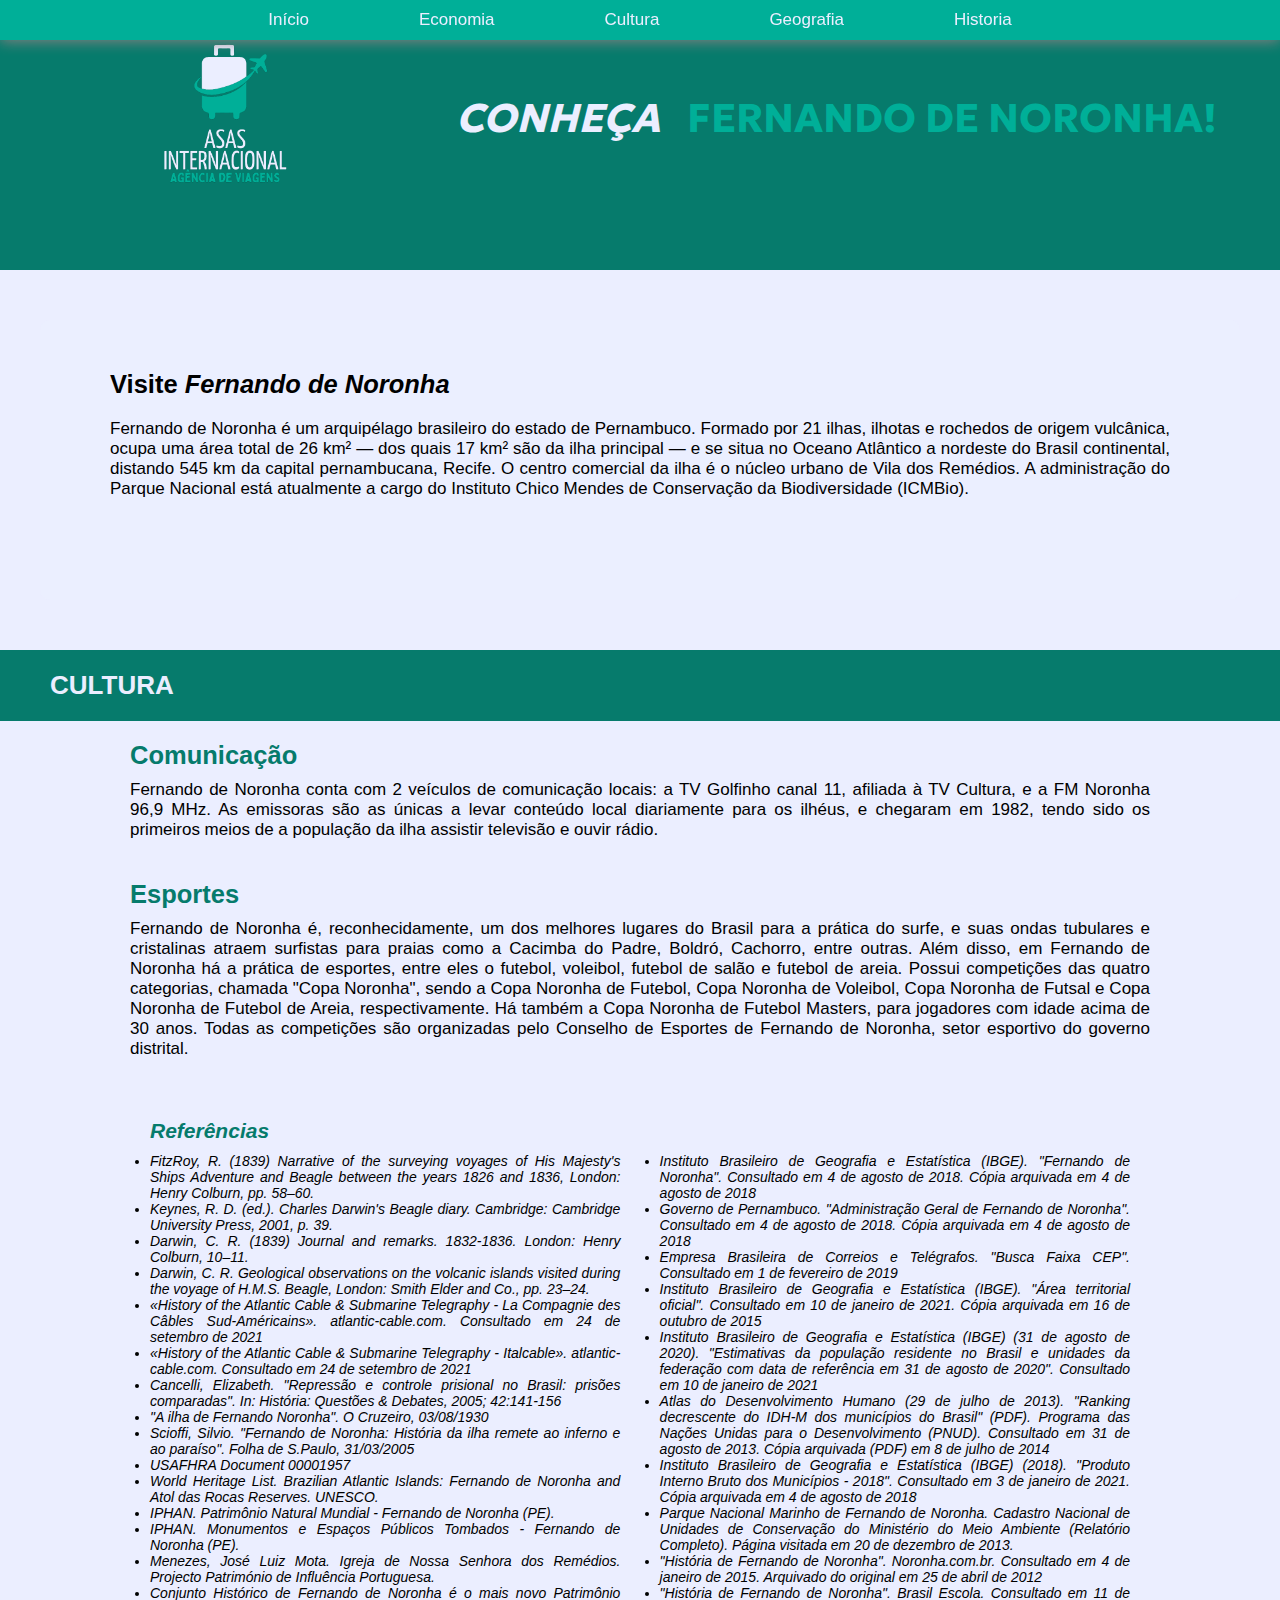
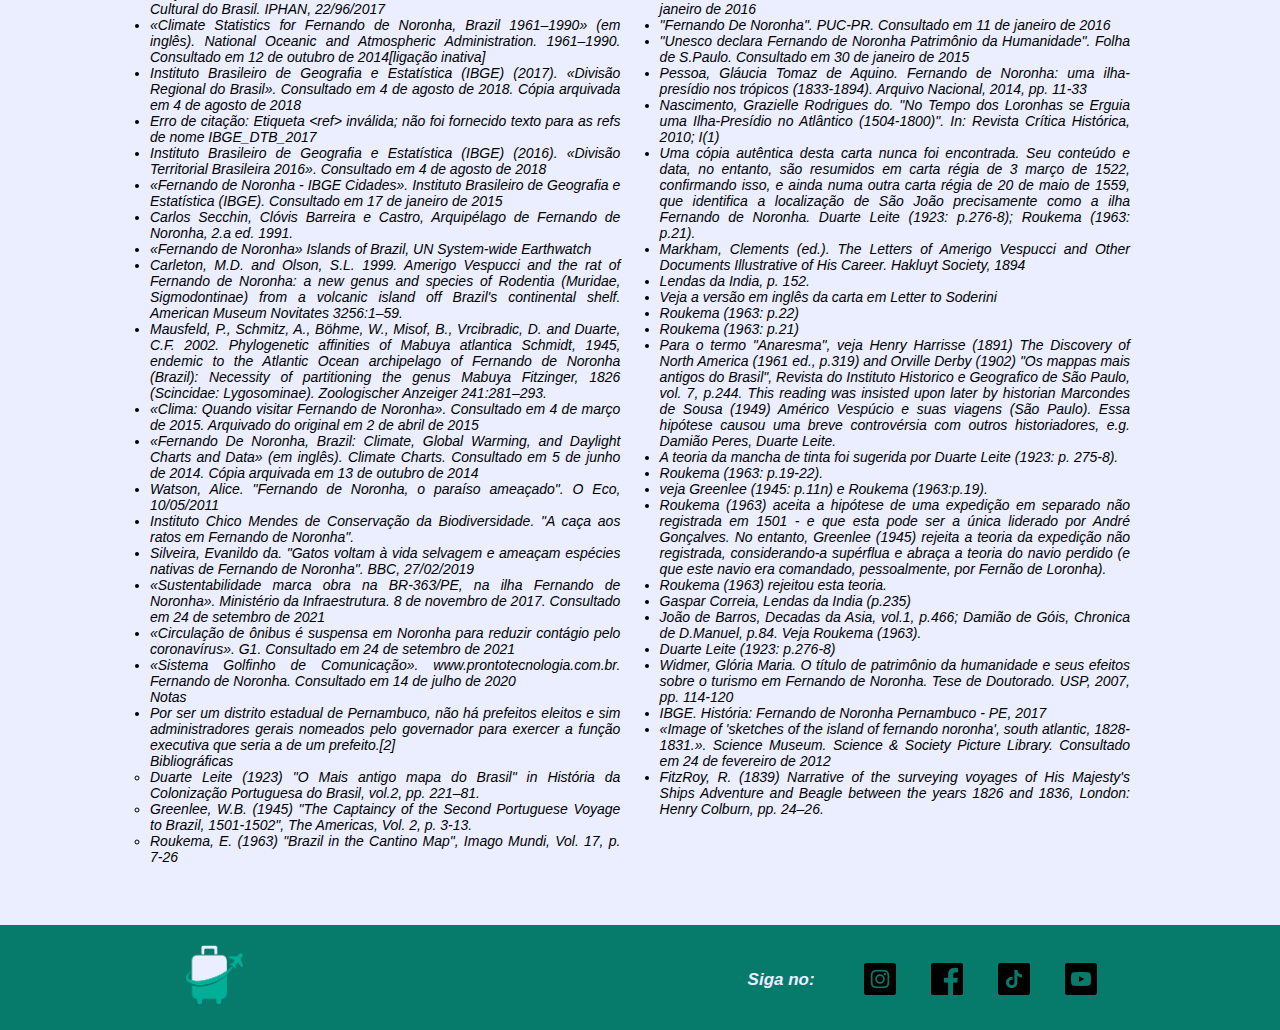
<file: cultura.html>
<!DOCTYPE html>
<html lang="pt-br">
<head>
    <meta charset="UTF-8">
    <meta http-equiv="X-UA-Compatible" content="IE=edge">
    <meta name="viewport" content="width=device-width, initial-scale=1.0">
    <link rel="stylesheet" type="text/css" href="style.css" media="screen" />
    <title>Viaje: Fernando de Noronha</title>
</head>
<body>
    <header>
        <nav>
            <ul>
                <li><a href="index.html" id="a">Início</a></li>
                <li><a href="eco.html" id="b">Economia</a></li>
                <li><a href="cultura.html" id="c">Cultura</a></li>
                <li><a href="geo.html" id="d">Geografia</a></li>
                <li><a href="historia.html" id="d">Historia</a></li>
            </ul>
        </nav>
        <img src="imagens/logo_frase.png">
        <div id="titulo">
            <h1><i>CONHEÇA</i> &nbsp; FERNANDO DE NORONHA!</h1>
        </div>        
    </header>

    <div id="container">
        <article>        

            <section id="intro">
                <div>
                    <h2>Visite <em>Fernando de Noronha</em></h2>
                        <br>
                    <p>Fernando de Noronha é um arquipélago brasileiro do estado de Pernambuco. Formado por 21 ilhas, ilhotas e rochedos de origem vulcânica, ocupa uma área total de 26 km² — dos quais 17 km² são da ilha principal — e se situa no Oceano Atlântico a nordeste do Brasil continental, distando 545 km da capital pernambucana, Recife. O centro comercial da ilha é o núcleo urbano de Vila dos Remédios. A administração do Parque Nacional está atualmente a cargo do Instituto Chico Mendes de Conservação da Biodiversidade (ICMBio).</p>
                </div>
            </section>

            <div id="faixa"> <h2>CULTURA</h2> </div>

            <section id="assunto">
              <div>
                <h2> Comunicação </h2>
                <p>Fernando de Noronha conta com 2 veículos de comunicação locais: a TV Golfinho canal 11, afiliada à TV Cultura, e a FM Noronha 96,9 MHz. As emissoras são as únicas a levar conteúdo local diariamente para os ilhéus, e chegaram em 1982, tendo sido os primeiros meios de a população da ilha assistir televisão e ouvir rádio.</p>
                 <br>
                <h2> Esportes </h2>
                <p>Fernando de Noronha é, reconhecidamente, um dos melhores lugares do Brasil para a prática do surfe, e suas ondas tubulares e cristalinas atraem surfistas para praias como a Cacimba do Padre, Boldró, Cachorro, entre outras. Além disso, em Fernando de Noronha há a prática de esportes, entre eles o futebol, voleibol, futebol de salão e futebol de areia. Possui competições das quatro categorias, chamada "Copa Noronha", sendo a Copa Noronha de Futebol, Copa Noronha de Voleibol, Copa Noronha de Futsal e Copa Noronha de Futebol de Areia, respectivamente. Há também a Copa Noronha de Futebol Masters, para jogadores com idade acima de 30 anos. Todas as competições são organizadas pelo Conselho de Esportes de Fernando de Noronha, setor esportivo do governo distrital.</p>
                 
              </div>
          </section>
 
          <section id="ref">
            <div>
                <h2>Referências</h2>
                <div id="lado">
                    <ul>
                        <li>Instituto Brasileiro de Geografia e Estatística (IBGE). "Fernando de Noronha". Consultado em 4 de agosto de 2018. Cópia arquivada em 4 de agosto de 2018</li>
                        <li>Governo de Pernambuco. "Administração Geral de Fernando de Noronha". Consultado em 4 de agosto de 2018. Cópia arquivada em 4 de agosto de 2018</li>
                        <li>Empresa Brasileira de Correios e Telégrafos. "Busca Faixa CEP". Consultado em 1 de fevereiro de 2019</li>
                        <li>Instituto Brasileiro de Geografia e Estatística (IBGE). "Área territorial oficial". Consultado em 10 de janeiro de 2021. Cópia arquivada em 16 de outubro de 2015</li>
                        <li>Instituto Brasileiro de Geografia e Estatística (IBGE) (31 de agosto de 2020). "Estimativas da população residente no Brasil e unidades da federação com data de referência em 31 de agosto de 2020". Consultado em 10 de janeiro de 2021</li>
                        <li>Atlas do Desenvolvimento Humano (29 de julho de 2013). "Ranking decrescente do IDH-M dos municípios do Brasil" (PDF). Programa das Nações Unidas para o Desenvolvimento (PNUD). Consultado em 31 de agosto de 2013. Cópia arquivada (PDF) em 8 de julho de 2014</li>
                        <li>Instituto Brasileiro de Geografia e Estatística (IBGE) (2018). "Produto Interno Bruto dos Municípios - 2018". Consultado em 3 de janeiro de 2021. Cópia arquivada em 4 de agosto de 2018</li>
                        <li>Parque Nacional Marinho de Fernando de Noronha. Cadastro Nacional de Unidades de Conservação do Ministério do Meio Ambiente (Relatório Completo). Página visitada em 20 de dezembro de 2013.</li>
                        <li>"História de Fernando de Noronha". Noronha.com.br. Consultado em 4 de janeiro de 2015. Arquivado do original em 25 de abril de 2012</li>
                        <li>"História de Fernando de Noronha". Brasil Escola. Consultado em 11 de janeiro de 2016</li>
                        <li>"Fernando De Noronha". PUC-PR. Consultado em 11 de janeiro de 2016</li>
                        <li>"Unesco declara Fernando de Noronha Patrimônio da Humanidade". Folha de S.Paulo. Consultado em 30 de janeiro de 2015</li>
                        <li>Pessoa, Gláucia Tomaz de Aquino. Fernando de Noronha: uma ilha-presídio nos trópicos (1833-1894). Arquivo Nacional, 2014, pp. 11-33</li>
                        <li>Nascimento, Grazielle Rodrigues do. "No Tempo dos Loronhas se Erguia uma Ilha-Presídio no Atlântico (1504-1800)". In: Revista Crítica Histórica, 2010; I(1)</li>
                        <li>Uma cópia autêntica desta carta nunca foi encontrada. Seu conteúdo e data, no entanto, são resumidos em carta régia de 3 março de 1522, confirmando isso, e ainda numa outra carta régia de 20 de maio de 1559, que identifica a localização de São João precisamente como a ilha Fernando de Noronha. Duarte Leite (1923: p.276-8); Roukema (1963: p.21).</li>
                        <li>Markham, Clements (ed.). The Letters of Amerigo Vespucci and Other Documents Illustrative of His Career. Hakluyt Society, 1894</li>
                        <li>Lendas da India, p. 152.</li>
                        <li>Veja a versão em inglês da carta em Letter to Soderini</li>
                        <li>Roukema (1963: p.22)</li>
                        <li>Roukema (1963: p.21)</li>
                        <li>Para o termo "Anaresma", veja Henry Harrisse (1891) The Discovery of North America (1961 ed., p.319) and Orville Derby (1902) "Os mappas mais antigos do Brasil", Revista do Instituto Historico e Geografico de São Paulo, vol. 7, p.244. This reading was insisted upon later by historian Marcondes de Sousa (1949) Américo Vespúcio e suas viagens (São Paulo). Essa hipótese causou uma breve controvérsia com outros historiadores, e.g. Damião Peres, Duarte Leite.</li>
                        <li>A teoria da mancha de tinta foi sugerida por Duarte Leite (1923: p. 275-8).</li>
                        <li>Roukema (1963: p.19-22).</li>
                        <li>veja Greenlee (1945: p.11n) e Roukema (1963:p.19).</li>
                        <li>Roukema (1963) aceita a hipótese de uma expedição em separado não registrada em 1501 - e que esta pode ser a única liderado por André Gonçalves. No entanto, Greenlee (1945) rejeita a teoria da expedição não registrada, considerando-a supérflua e abraça a teoria do navio perdido (e que este navio era comandado, pessoalmente, por Fernão de Loronha).</li>
                        <li>Roukema (1963) rejeitou esta teoria.</li>
                        <li>Gaspar Correia, Lendas da India (p.235)</li>
                        <li>João de Barros, Decadas da Asia, vol.1, p.466; Damião de Góis, Chronica de D.Manuel, p.84. Veja Roukema (1963).</li>
                        <li>Duarte Leite (1923: p.276-8)</li>
                        <li>Widmer, Glória Maria. O título de patrimônio da humanidade e seus efeitos sobre o turismo em Fernando de Noronha. Tese de Doutorado. USP, 2007, pp. 114-120</li>
                        <li>IBGE. História: Fernando de Noronha Pernambuco - PE, 2017</li>
                        <li>«Image of 'sketches of the island of fernando noronha', south atlantic, 1828-1831.». Science Museum. Science & Society Picture Library. Consultado em 24 de fevereiro de 2012</li>
                        <li>FitzRoy, R. (1839) Narrative of the surveying voyages of His Majesty's Ships Adventure and Beagle between the years 1826 and 1836, London: Henry Colburn, pp. 24–26.</li>
                    </ul> 
                </div>

                <div>
                    <ul>
                        <li>FitzRoy, R. (1839) Narrative of the surveying voyages of His Majesty's Ships Adventure and Beagle between the years 1826 and 1836, London: Henry Colburn, pp. 58–60.</li>
                        <li>Keynes, R. D. (ed.). Charles Darwin's Beagle diary. Cambridge: Cambridge University Press, 2001, p. 39.</li>
                        <li>Darwin, C. R. (1839) Journal and remarks. 1832-1836. London: Henry Colburn, 10–11.</li>
                        <li>Darwin, C. R. Geological observations on the volcanic islands visited during the voyage of H.M.S. Beagle, London: Smith Elder and Co., pp. 23–24.</li>
                            <li>«History of the Atlantic Cable & Submarine Telegraphy - La Compagnie des Câbles Sud-Américains». atlantic-cable.com. Consultado em 24 de setembro de 2021</li>
                            <li>«History of the Atlantic Cable & Submarine Telegraphy - Italcable». atlantic-cable.com. Consultado em 24 de setembro de 2021</li>
                            <li>Cancelli, Elizabeth. "Repressão e controle prisional no Brasil: prisões comparadas". In: História: Questões & Debates, 2005; 42:141-156</li>
                            <li>"A ilha de Fernando Noronha". O Cruzeiro, 03/08/1930</li>
                            <li>Scioffi, Silvio. "Fernando de Noronha: História da ilha remete ao inferno e ao paraíso". Folha de S.Paulo, 31/03/2005</li>
                            <li>USAFHRA Document 00001957</li>
                            <li>World Heritage List. Brazilian Atlantic Islands: Fernando de Noronha and Atol das Rocas Reserves. UNESCO.</li>
                            <li>IPHAN. Patrimônio Natural Mundial - Fernando de Noronha (PE).</li>
                            <li>IPHAN. Monumentos e Espaços Públicos Tombados - Fernando de Noronha (PE).</li>
                            <li>Menezes, José Luiz Mota. Igreja de Nossa Senhora dos Remédios. Projecto Património de Influência Portuguesa.</li>
                            <li>Conjunto Histórico de Fernando de Noronha é o mais novo Patrimônio Cultural do Brasil. IPHAN, 22/96/2017</li>
                            <li>«Climate Statistics for Fernando de Noronha, Brazil 1961–1990» (em inglês). National Oceanic and Atmospheric Administration. 1961–1990. Consultado em 12 de outubro de 2014[ligação inativa]</li>
                            <li>Instituto Brasileiro de Geografia e Estatística (IBGE) (2017). «Divisão Regional do Brasil». Consultado em 4 de agosto de 2018. Cópia arquivada em 4 de agosto de 2018</li>
                            <li>Erro de citação: Etiqueta &lt;ref&gt; inválida; não foi fornecido texto para as refs de nome IBGE_DTB_2017</li>
                            <li>Instituto Brasileiro de Geografia e Estatística (IBGE) (2016). «Divisão Territorial Brasileira 2016». Consultado em 4 de agosto de 2018</li>
                            <li>«Fernando de Noronha - IBGE Cidades». Instituto Brasileiro de Geografia e Estatística (IBGE). Consultado em 17 de janeiro de 2015</li>
                            <li>Carlos Secchin, Clóvis Barreira e Castro, Arquipélago de Fernando de Noronha, 2.a ed. 1991.</li>
                            <li>«Fernando de Noronha» Islands of Brazil, UN System-wide Earthwatch</li>
                            <li>Carleton, M.D. and Olson, S.L. 1999. Amerigo Vespucci and the rat of Fernando de Noronha: a new genus and species of Rodentia (Muridae, Sigmodontinae) from a volcanic island off Brazil's continental shelf. American Museum Novitates 3256:1–59.</li>
                            <li>Mausfeld, P., Schmitz, A., Böhme, W., Misof, B., Vrcibradic, D. and Duarte, C.F. 2002. Phylogenetic affinities of Mabuya atlantica Schmidt, 1945, endemic to the Atlantic Ocean archipelago of Fernando de Noronha (Brazil): Necessity of partitioning the genus Mabuya Fitzinger, 1826 (Scincidae: Lygosominae). Zoologischer Anzeiger 241:281–293.</li>
                            <li>«Clima: Quando visitar Fernando de Noronha». Consultado em 4 de março de 2015. Arquivado do original em 2 de abril de 2015</li>
                            <li>«Fernando De Noronha, Brazil: Climate, Global Warming, and Daylight Charts and Data» (em inglês). Climate Charts. Consultado em 5 de junho de 2014. Cópia arquivada em 13 de outubro de 2014</li>
                            <li>Watson, Alice. "Fernando de Noronha, o paraíso ameaçado". O Eco, 10/05/2011</li>
                            <li>Instituto Chico Mendes de Conservação da Biodiversidade. "A caça aos ratos em Fernando de Noronha".</li>
                            <li>Silveira, Evanildo da. "Gatos voltam à vida selvagem e ameaçam espécies nativas de Fernando de Noronha". BBC, 27/02/2019</li>
                            <li>«Sustentabilidade marca obra na BR-363/PE, na ilha Fernando de Noronha». Ministério da Infraestrutura. 8 de novembro de 2017. Consultado em 24 de setembro de 2021</li>
                            <li>«Circulação de ônibus é suspensa em Noronha para reduzir contágio pelo coronavírus». G1. Consultado em 24 de setembro de 2021</li>
                            <li>«Sistema Golfinho de Comunicação». www.prontotecnologia.com.br. Fernando de Noronha. Consultado em 14 de julho de 2020</li>
                            <p>Notas</p>
                            <li>Por ser um distrito estadual de Pernambuco, não há prefeitos eleitos e sim administradores gerais nomeados pelo governador para exercer a função executiva que seria a de um prefeito.[2]</li>
                            <p>Bibliográficas</p>
                            <ul>
                            <li>Duarte Leite (1923) "O Mais antigo mapa do Brasil" in História da Colonização Portuguesa do Brasil, vol.2, pp. 221–81.</li>
                            <li>Greenlee, W.B. (1945) "The Captaincy of the Second Portuguese Voyage to Brazil, 1501-1502", The Americas, Vol. 2, p. 3-13.</li>
                            <li>Roukema, E. (1963) "Brazil in the Cantino Map", Imago Mundi, Vol. 17, p. 7-26</li>
                        </ul>
                    </div>
            </div>
          </section>
        </article>
    </div>

    <footer>
        <div id="pe">
            <div class="lado">
                <img src="imagens/logo.png" width="60px" height="60px" id="logo">
            </div>
            <div class="lado">
                <p>Siga no:</p>
            </div>

            <div class="lado">
                <a href="https://www.instagram.com/"><img src="imagens/insta.png" class="icons"></a>
                <a href="https://pt-br.facebook.com/"><img src="imagens/face.png" class="icons"></a>
                <a href="https://www.tiktok.com/pt-BR/"><img src="imagens/tiktok.png" class="icons"></a>
                <a href="https://www.youtube.com/"><img src="imagens/youtube.png" class="icons"></a>
            </div>
        </div>
    </footer>
</body>
</html>
</file>
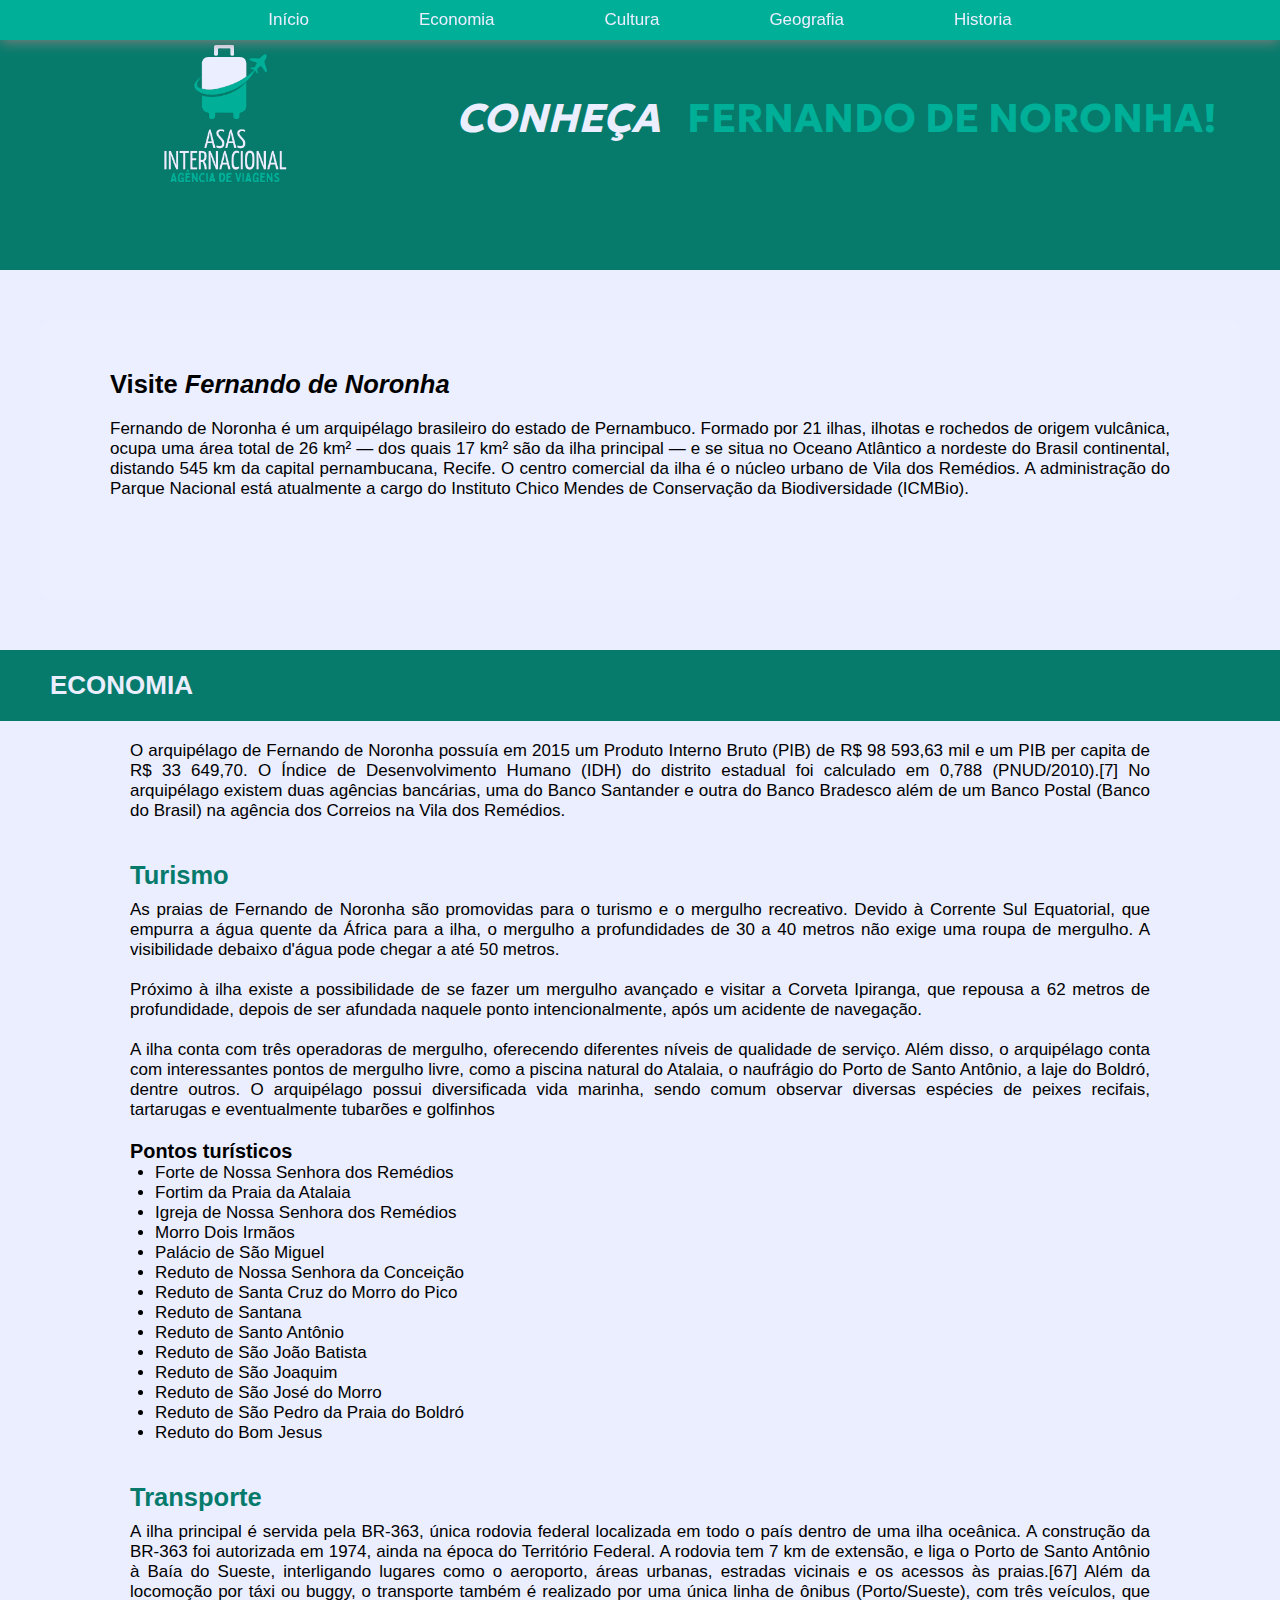
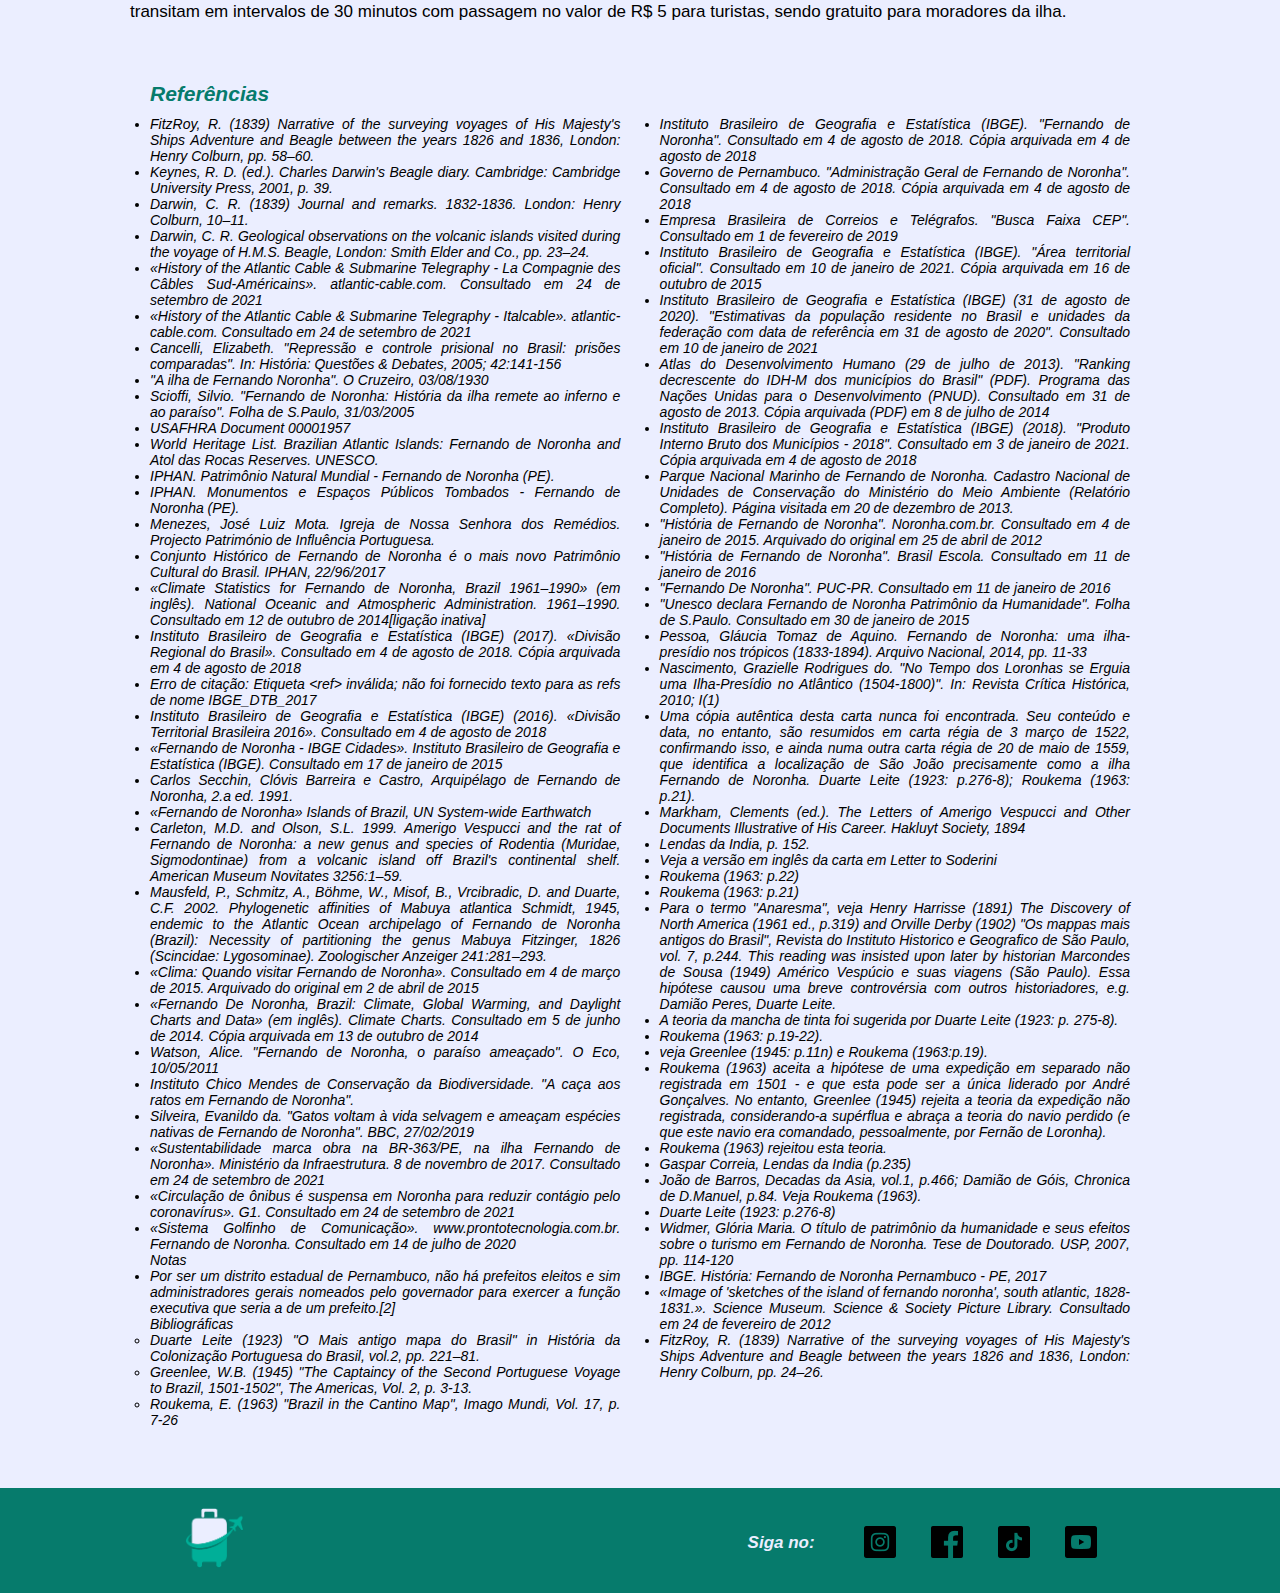
<file: eco.html>
<!DOCTYPE html>
<html lang="pt-br">
<head>
    <meta charset="UTF-8">
    <meta http-equiv="X-UA-Compatible" content="IE=edge">
    <meta name="viewport" content="width=device-width, initial-scale=1.0">
    <link rel="stylesheet" type="text/css" href="style.css" media="screen" />
    <title>Viaje: Fernando de Noronha</title>
</head>
<body>
    <header>
        <nav>
            <ul>
                <li><a href="index.html" id="a">Início</a></li>
                <li><a href="eco.html" id="b">Economia</a></li>
                <li><a href="cultura.html" id="c">Cultura</a></li>
                <li><a href="geo.html" id="d">Geografia</a></li>
                <li><a href="historia.html" id="d">Historia</a></li>
            </ul>
        </nav>
        <img src="imagens/logo_frase.png">
        <div id="titulo">
            <h1><i>CONHEÇA</i> &nbsp; FERNANDO DE NORONHA!</h1>
        </div>        
    </header>

    <div id="container">
        <article>        

            <section id="intro">
                <div>
                    <h2>Visite <em>Fernando de Noronha</em></h2>    <br>
                    <p>Fernando de Noronha é um arquipélago brasileiro do estado de Pernambuco. Formado por 21 ilhas, ilhotas e rochedos de origem vulcânica, ocupa uma área total de 26 km² — dos quais 17 km² são da ilha principal — e se situa no Oceano Atlântico a nordeste do Brasil continental, distando 545 km da capital pernambucana, Recife. O centro comercial da ilha é o núcleo urbano de Vila dos Remédios. A administração do Parque Nacional está atualmente a cargo do Instituto Chico Mendes de Conservação da Biodiversidade (ICMBio).</p>
                </div>
            </section>

            <div id="faixa"> <h2>ECONOMIA</h2> </div>

            <section id="texto">
                <div>
                   <p>O arquipélago de Fernando de Noronha possuía em 2015 um Produto Interno Bruto (PIB) de R$ 98 593,63 mil e um PIB per capita de R$ 33 649,70. O Índice de Desenvolvimento Humano (IDH) do distrito estadual foi calculado em 0,788 (PNUD/2010).[7] No arquipélago existem duas agências bancárias, uma do Banco Santander e outra do Banco Bradesco além de um Banco Postal (Banco do Brasil) na agência dos Correios na Vila dos Remédios.</p> <br>    
                </div>
            </section>

            <section id="assunto">
                <div>
                    <h2> Turismo </h2>
                    <p>As praias de Fernando de Noronha são promovidas para o turismo e o mergulho recreativo. Devido à Corrente Sul Equatorial, que empurra a água quente da África para a ilha, o mergulho a profundidades de 30 a 40 metros não exige uma roupa de mergulho. A visibilidade debaixo d'água pode chegar a até 50 metros.</p>  <br>

                    <p>Próximo à ilha existe a possibilidade de se fazer um mergulho avançado e visitar a Corveta Ipiranga, que repousa a 62 metros de profundidade, depois de ser afundada naquele ponto intencionalmente, após um acidente de navegação.</p>  <br>

                    <p>A ilha conta com três operadoras de mergulho, oferecendo diferentes níveis de qualidade de serviço. Além disso, o arquipélago conta com interessantes pontos de mergulho livre, como a piscina natural do Atalaia, o naufrágio do Porto de Santo Antônio, a laje do Boldró, dentre outros. O arquipélago possui diversificada vida marinha, sendo comum observar diversas espécies de peixes recifais, tartarugas e eventualmente tubarões e golfinhos</p>  <br>
                    
                    <h3>Pontos turísticos</h3>
                    <ul>
                        <li>Forte de Nossa Senhora dos Remédios</li>
                        <li>Fortim da Praia da Atalaia</li>
                        <li>Igreja de Nossa Senhora dos Remédios</li>
                        <li>Morro Dois Irmãos</li>
                        <li>Palácio de São Miguel</li>
                        <li>Reduto de Nossa Senhora da Conceição</li>
                        <li>Reduto de Santa Cruz do Morro do Pico</li>
                        <li>Reduto de Santana</li>
                        <li>Reduto de Santo Antônio</li>
                        <li>Reduto de São João Batista</li>
                        <li>Reduto de São Joaquim</li>
                        <li>Reduto de São José do Morro</li>
                        <li>Reduto de São Pedro da Praia do Boldró</li>
                        <li>Reduto do Bom Jesus</li>
                    </ul>   <br>

                    <h2> Transporte </h2>
                    <p>A ilha principal é servida pela BR-363, única rodovia federal localizada em todo o país dentro de uma ilha oceânica. A construção da BR-363 foi autorizada em 1974, ainda na época do Território Federal. A rodovia tem 7 km de extensão, e liga o Porto de Santo Antônio à Baía do Sueste, interligando lugares como o aeroporto, áreas urbanas, estradas vicinais e os acessos às praias.[67] Além da locomoção por táxi ou buggy, o transporte também é realizado por uma única linha de ônibus (Porto/Sueste), com três veículos, que transitam em intervalos de 30 minutos com passagem no valor de R$ 5 para turistas, sendo gratuito para moradores da ilha.</p>
                </div>
          </section>
          <section id="ref">
            <div>
                <h2>Referências</h2>
                <div id="lado">
                    <ul>
                        <li>Instituto Brasileiro de Geografia e Estatística (IBGE). "Fernando de Noronha". Consultado em 4 de agosto de 2018. Cópia arquivada em 4 de agosto de 2018</li>
                        <li>Governo de Pernambuco. "Administração Geral de Fernando de Noronha". Consultado em 4 de agosto de 2018. Cópia arquivada em 4 de agosto de 2018</li>
                        <li>Empresa Brasileira de Correios e Telégrafos. "Busca Faixa CEP". Consultado em 1 de fevereiro de 2019</li>
                        <li>Instituto Brasileiro de Geografia e Estatística (IBGE). "Área territorial oficial". Consultado em 10 de janeiro de 2021. Cópia arquivada em 16 de outubro de 2015</li>
                        <li>Instituto Brasileiro de Geografia e Estatística (IBGE) (31 de agosto de 2020). "Estimativas da população residente no Brasil e unidades da federação com data de referência em 31 de agosto de 2020". Consultado em 10 de janeiro de 2021</li>
                        <li>Atlas do Desenvolvimento Humano (29 de julho de 2013). "Ranking decrescente do IDH-M dos municípios do Brasil" (PDF). Programa das Nações Unidas para o Desenvolvimento (PNUD). Consultado em 31 de agosto de 2013. Cópia arquivada (PDF) em 8 de julho de 2014</li>
                        <li>Instituto Brasileiro de Geografia e Estatística (IBGE) (2018). "Produto Interno Bruto dos Municípios - 2018". Consultado em 3 de janeiro de 2021. Cópia arquivada em 4 de agosto de 2018</li>
                        <li>Parque Nacional Marinho de Fernando de Noronha. Cadastro Nacional de Unidades de Conservação do Ministério do Meio Ambiente (Relatório Completo). Página visitada em 20 de dezembro de 2013.</li>
                        <li>"História de Fernando de Noronha". Noronha.com.br. Consultado em 4 de janeiro de 2015. Arquivado do original em 25 de abril de 2012</li>
                        <li>"História de Fernando de Noronha". Brasil Escola. Consultado em 11 de janeiro de 2016</li>
                        <li>"Fernando De Noronha". PUC-PR. Consultado em 11 de janeiro de 2016</li>
                        <li>"Unesco declara Fernando de Noronha Patrimônio da Humanidade". Folha de S.Paulo. Consultado em 30 de janeiro de 2015</li>
                        <li>Pessoa, Gláucia Tomaz de Aquino. Fernando de Noronha: uma ilha-presídio nos trópicos (1833-1894). Arquivo Nacional, 2014, pp. 11-33</li>
                        <li>Nascimento, Grazielle Rodrigues do. "No Tempo dos Loronhas se Erguia uma Ilha-Presídio no Atlântico (1504-1800)". In: Revista Crítica Histórica, 2010; I(1)</li>
                        <li>Uma cópia autêntica desta carta nunca foi encontrada. Seu conteúdo e data, no entanto, são resumidos em carta régia de 3 março de 1522, confirmando isso, e ainda numa outra carta régia de 20 de maio de 1559, que identifica a localização de São João precisamente como a ilha Fernando de Noronha. Duarte Leite (1923: p.276-8); Roukema (1963: p.21).</li>
                        <li>Markham, Clements (ed.). The Letters of Amerigo Vespucci and Other Documents Illustrative of His Career. Hakluyt Society, 1894</li>
                        <li>Lendas da India, p. 152.</li>
                        <li>Veja a versão em inglês da carta em Letter to Soderini</li>
                        <li>Roukema (1963: p.22)</li>
                        <li>Roukema (1963: p.21)</li>
                        <li>Para o termo "Anaresma", veja Henry Harrisse (1891) The Discovery of North America (1961 ed., p.319) and Orville Derby (1902) "Os mappas mais antigos do Brasil", Revista do Instituto Historico e Geografico de São Paulo, vol. 7, p.244. This reading was insisted upon later by historian Marcondes de Sousa (1949) Américo Vespúcio e suas viagens (São Paulo). Essa hipótese causou uma breve controvérsia com outros historiadores, e.g. Damião Peres, Duarte Leite.</li>
                        <li>A teoria da mancha de tinta foi sugerida por Duarte Leite (1923: p. 275-8).</li>
                        <li>Roukema (1963: p.19-22).</li>
                        <li>veja Greenlee (1945: p.11n) e Roukema (1963:p.19).</li>
                        <li>Roukema (1963) aceita a hipótese de uma expedição em separado não registrada em 1501 - e que esta pode ser a única liderado por André Gonçalves. No entanto, Greenlee (1945) rejeita a teoria da expedição não registrada, considerando-a supérflua e abraça a teoria do navio perdido (e que este navio era comandado, pessoalmente, por Fernão de Loronha).</li>
                        <li>Roukema (1963) rejeitou esta teoria.</li>
                        <li>Gaspar Correia, Lendas da India (p.235)</li>
                        <li>João de Barros, Decadas da Asia, vol.1, p.466; Damião de Góis, Chronica de D.Manuel, p.84. Veja Roukema (1963).</li>
                        <li>Duarte Leite (1923: p.276-8)</li>
                        <li>Widmer, Glória Maria. O título de patrimônio da humanidade e seus efeitos sobre o turismo em Fernando de Noronha. Tese de Doutorado. USP, 2007, pp. 114-120</li>
                        <li>IBGE. História: Fernando de Noronha Pernambuco - PE, 2017</li>
                        <li>«Image of 'sketches of the island of fernando noronha', south atlantic, 1828-1831.». Science Museum. Science & Society Picture Library. Consultado em 24 de fevereiro de 2012</li>
                        <li>FitzRoy, R. (1839) Narrative of the surveying voyages of His Majesty's Ships Adventure and Beagle between the years 1826 and 1836, London: Henry Colburn, pp. 24–26.</li>
                    </ul> 
                </div>

                <div>
                    <ul>
                        <li>FitzRoy, R. (1839) Narrative of the surveying voyages of His Majesty's Ships Adventure and Beagle between the years 1826 and 1836, London: Henry Colburn, pp. 58–60.</li>
                        <li>Keynes, R. D. (ed.). Charles Darwin's Beagle diary. Cambridge: Cambridge University Press, 2001, p. 39.</li>
                        <li>Darwin, C. R. (1839) Journal and remarks. 1832-1836. London: Henry Colburn, 10–11.</li>
                        <li>Darwin, C. R. Geological observations on the volcanic islands visited during the voyage of H.M.S. Beagle, London: Smith Elder and Co., pp. 23–24.</li>
                            <li>«History of the Atlantic Cable & Submarine Telegraphy - La Compagnie des Câbles Sud-Américains». atlantic-cable.com. Consultado em 24 de setembro de 2021</li>
                            <li>«History of the Atlantic Cable & Submarine Telegraphy - Italcable». atlantic-cable.com. Consultado em 24 de setembro de 2021</li>
                            <li>Cancelli, Elizabeth. "Repressão e controle prisional no Brasil: prisões comparadas". In: História: Questões & Debates, 2005; 42:141-156</li>
                            <li>"A ilha de Fernando Noronha". O Cruzeiro, 03/08/1930</li>
                            <li>Scioffi, Silvio. "Fernando de Noronha: História da ilha remete ao inferno e ao paraíso". Folha de S.Paulo, 31/03/2005</li>
                            <li>USAFHRA Document 00001957</li>
                            <li>World Heritage List. Brazilian Atlantic Islands: Fernando de Noronha and Atol das Rocas Reserves. UNESCO.</li>
                            <li>IPHAN. Patrimônio Natural Mundial - Fernando de Noronha (PE).</li>
                            <li>IPHAN. Monumentos e Espaços Públicos Tombados - Fernando de Noronha (PE).</li>
                            <li>Menezes, José Luiz Mota. Igreja de Nossa Senhora dos Remédios. Projecto Património de Influência Portuguesa.</li>
                            <li>Conjunto Histórico de Fernando de Noronha é o mais novo Patrimônio Cultural do Brasil. IPHAN, 22/96/2017</li>
                            <li>«Climate Statistics for Fernando de Noronha, Brazil 1961–1990» (em inglês). National Oceanic and Atmospheric Administration. 1961–1990. Consultado em 12 de outubro de 2014[ligação inativa]</li>
                            <li>Instituto Brasileiro de Geografia e Estatística (IBGE) (2017). «Divisão Regional do Brasil». Consultado em 4 de agosto de 2018. Cópia arquivada em 4 de agosto de 2018</li>
                            <li>Erro de citação: Etiqueta &lt;ref&gt; inválida; não foi fornecido texto para as refs de nome IBGE_DTB_2017</li>
                            <li>Instituto Brasileiro de Geografia e Estatística (IBGE) (2016). «Divisão Territorial Brasileira 2016». Consultado em 4 de agosto de 2018</li>
                            <li>«Fernando de Noronha - IBGE Cidades». Instituto Brasileiro de Geografia e Estatística (IBGE). Consultado em 17 de janeiro de 2015</li>
                            <li>Carlos Secchin, Clóvis Barreira e Castro, Arquipélago de Fernando de Noronha, 2.a ed. 1991.</li>
                            <li>«Fernando de Noronha» Islands of Brazil, UN System-wide Earthwatch</li>
                            <li>Carleton, M.D. and Olson, S.L. 1999. Amerigo Vespucci and the rat of Fernando de Noronha: a new genus and species of Rodentia (Muridae, Sigmodontinae) from a volcanic island off Brazil's continental shelf. American Museum Novitates 3256:1–59.</li>
                            <li>Mausfeld, P., Schmitz, A., Böhme, W., Misof, B., Vrcibradic, D. and Duarte, C.F. 2002. Phylogenetic affinities of Mabuya atlantica Schmidt, 1945, endemic to the Atlantic Ocean archipelago of Fernando de Noronha (Brazil): Necessity of partitioning the genus Mabuya Fitzinger, 1826 (Scincidae: Lygosominae). Zoologischer Anzeiger 241:281–293.</li>
                            <li>«Clima: Quando visitar Fernando de Noronha». Consultado em 4 de março de 2015. Arquivado do original em 2 de abril de 2015</li>
                            <li>«Fernando De Noronha, Brazil: Climate, Global Warming, and Daylight Charts and Data» (em inglês). Climate Charts. Consultado em 5 de junho de 2014. Cópia arquivada em 13 de outubro de 2014</li>
                            <li>Watson, Alice. "Fernando de Noronha, o paraíso ameaçado". O Eco, 10/05/2011</li>
                            <li>Instituto Chico Mendes de Conservação da Biodiversidade. "A caça aos ratos em Fernando de Noronha".</li>
                            <li>Silveira, Evanildo da. "Gatos voltam à vida selvagem e ameaçam espécies nativas de Fernando de Noronha". BBC, 27/02/2019</li>
                            <li>«Sustentabilidade marca obra na BR-363/PE, na ilha Fernando de Noronha». Ministério da Infraestrutura. 8 de novembro de 2017. Consultado em 24 de setembro de 2021</li>
                            <li>«Circulação de ônibus é suspensa em Noronha para reduzir contágio pelo coronavírus». G1. Consultado em 24 de setembro de 2021</li>
                            <li>«Sistema Golfinho de Comunicação». www.prontotecnologia.com.br. Fernando de Noronha. Consultado em 14 de julho de 2020</li>
                            <p>Notas</p>
                            <li>Por ser um distrito estadual de Pernambuco, não há prefeitos eleitos e sim administradores gerais nomeados pelo governador para exercer a função executiva que seria a de um prefeito.[2]</li>
                            <p>Bibliográficas</p>
                            <ul>
                            <li>Duarte Leite (1923) "O Mais antigo mapa do Brasil" in História da Colonização Portuguesa do Brasil, vol.2, pp. 221–81.</li>
                            <li>Greenlee, W.B. (1945) "The Captaincy of the Second Portuguese Voyage to Brazil, 1501-1502", The Americas, Vol. 2, p. 3-13.</li>
                            <li>Roukema, E. (1963) "Brazil in the Cantino Map", Imago Mundi, Vol. 17, p. 7-26</li>
                        </ul>
                    </div>
            </div>
          </section>
        </article>
    </div>

    <footer>
        <div id="pe">
            <div class="lado">
                <img src="imagens/logo.png" width="60px" height="60px" id="logo">
            </div>
            <div class="lado">
                <p>Siga no:</p>
            </div>

            <div class="lado">
                <a href="https://www.instagram.com/"><img src="imagens/insta.png" class="icons"></a>
                <a href="https://pt-br.facebook.com/"><img src="imagens/face.png" class="icons"></a>
                <a href="https://www.tiktok.com/pt-BR/"><img src="imagens/tiktok.png" class="icons"></a>
                <a href="https://www.youtube.com/"><img src="imagens/youtube.png" class="icons"></a>
            </div>
        </div>
    </footer>
</body>
</html>
</file>
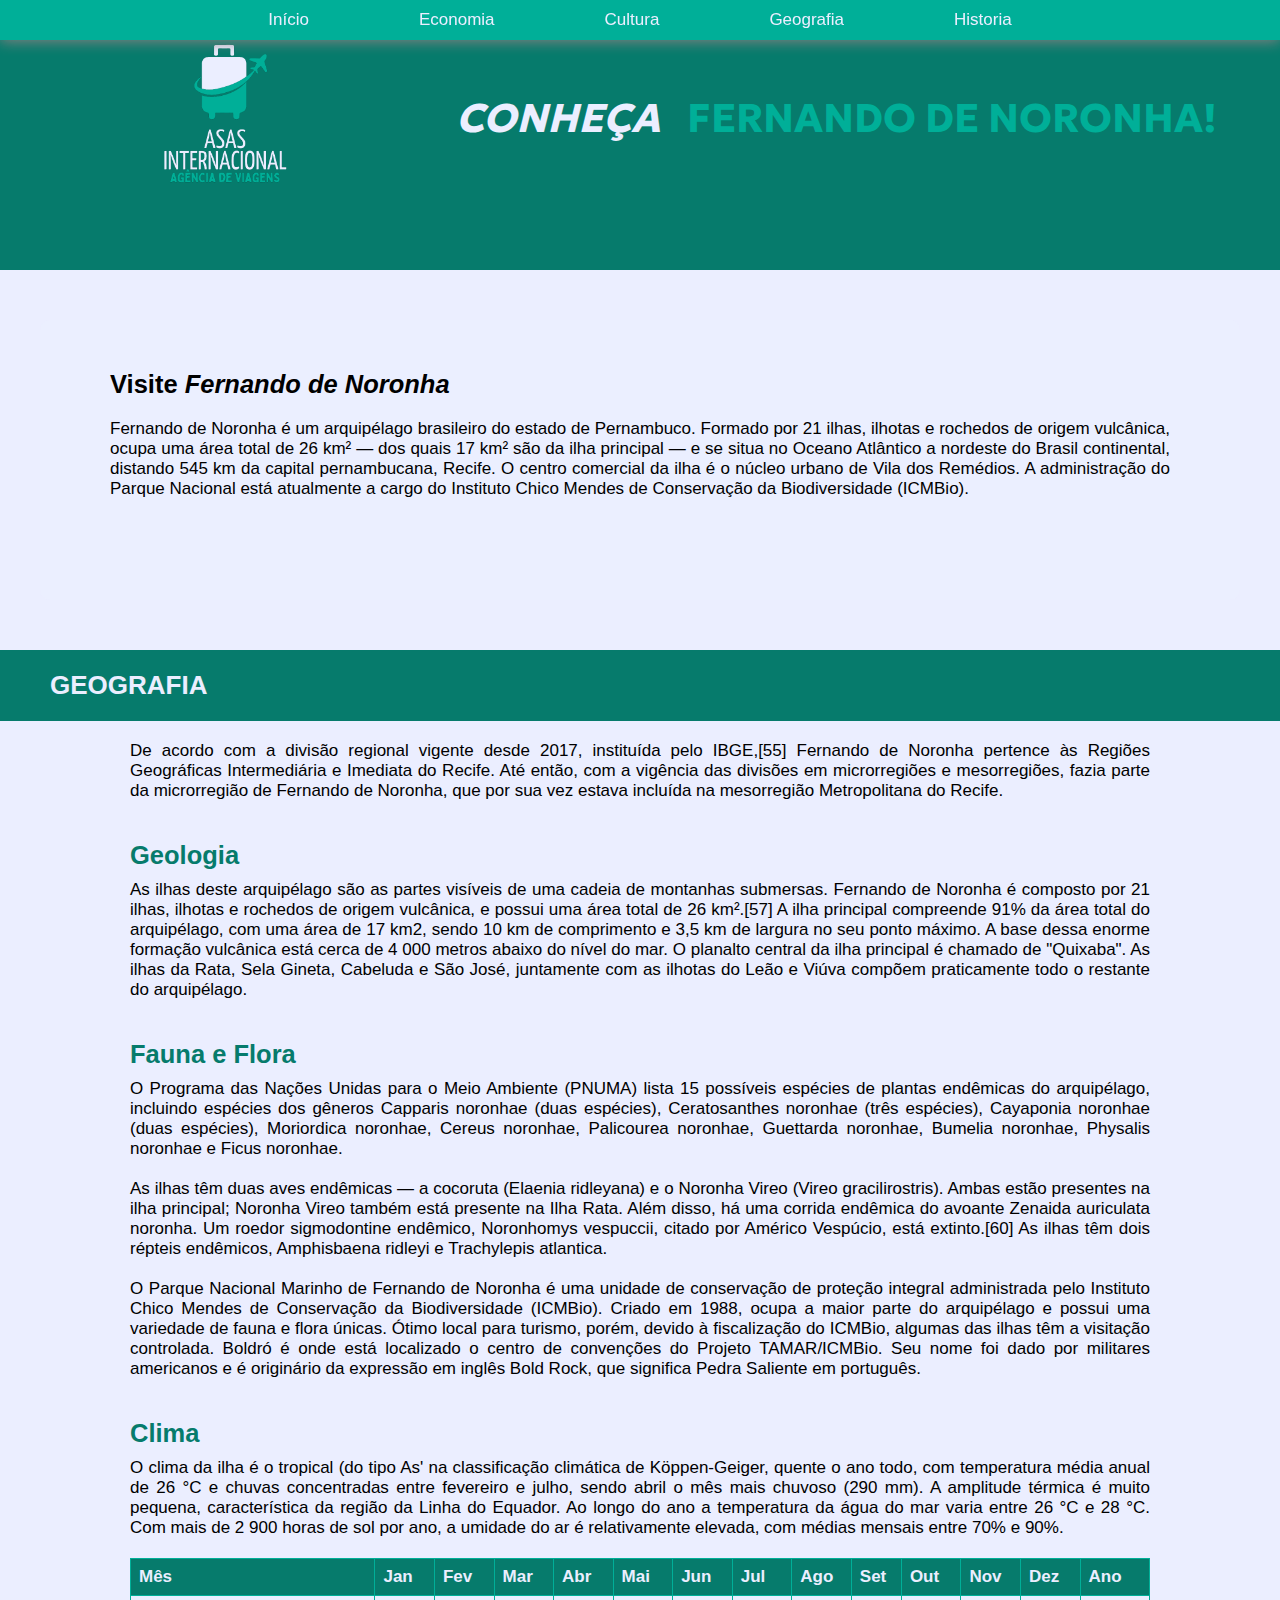
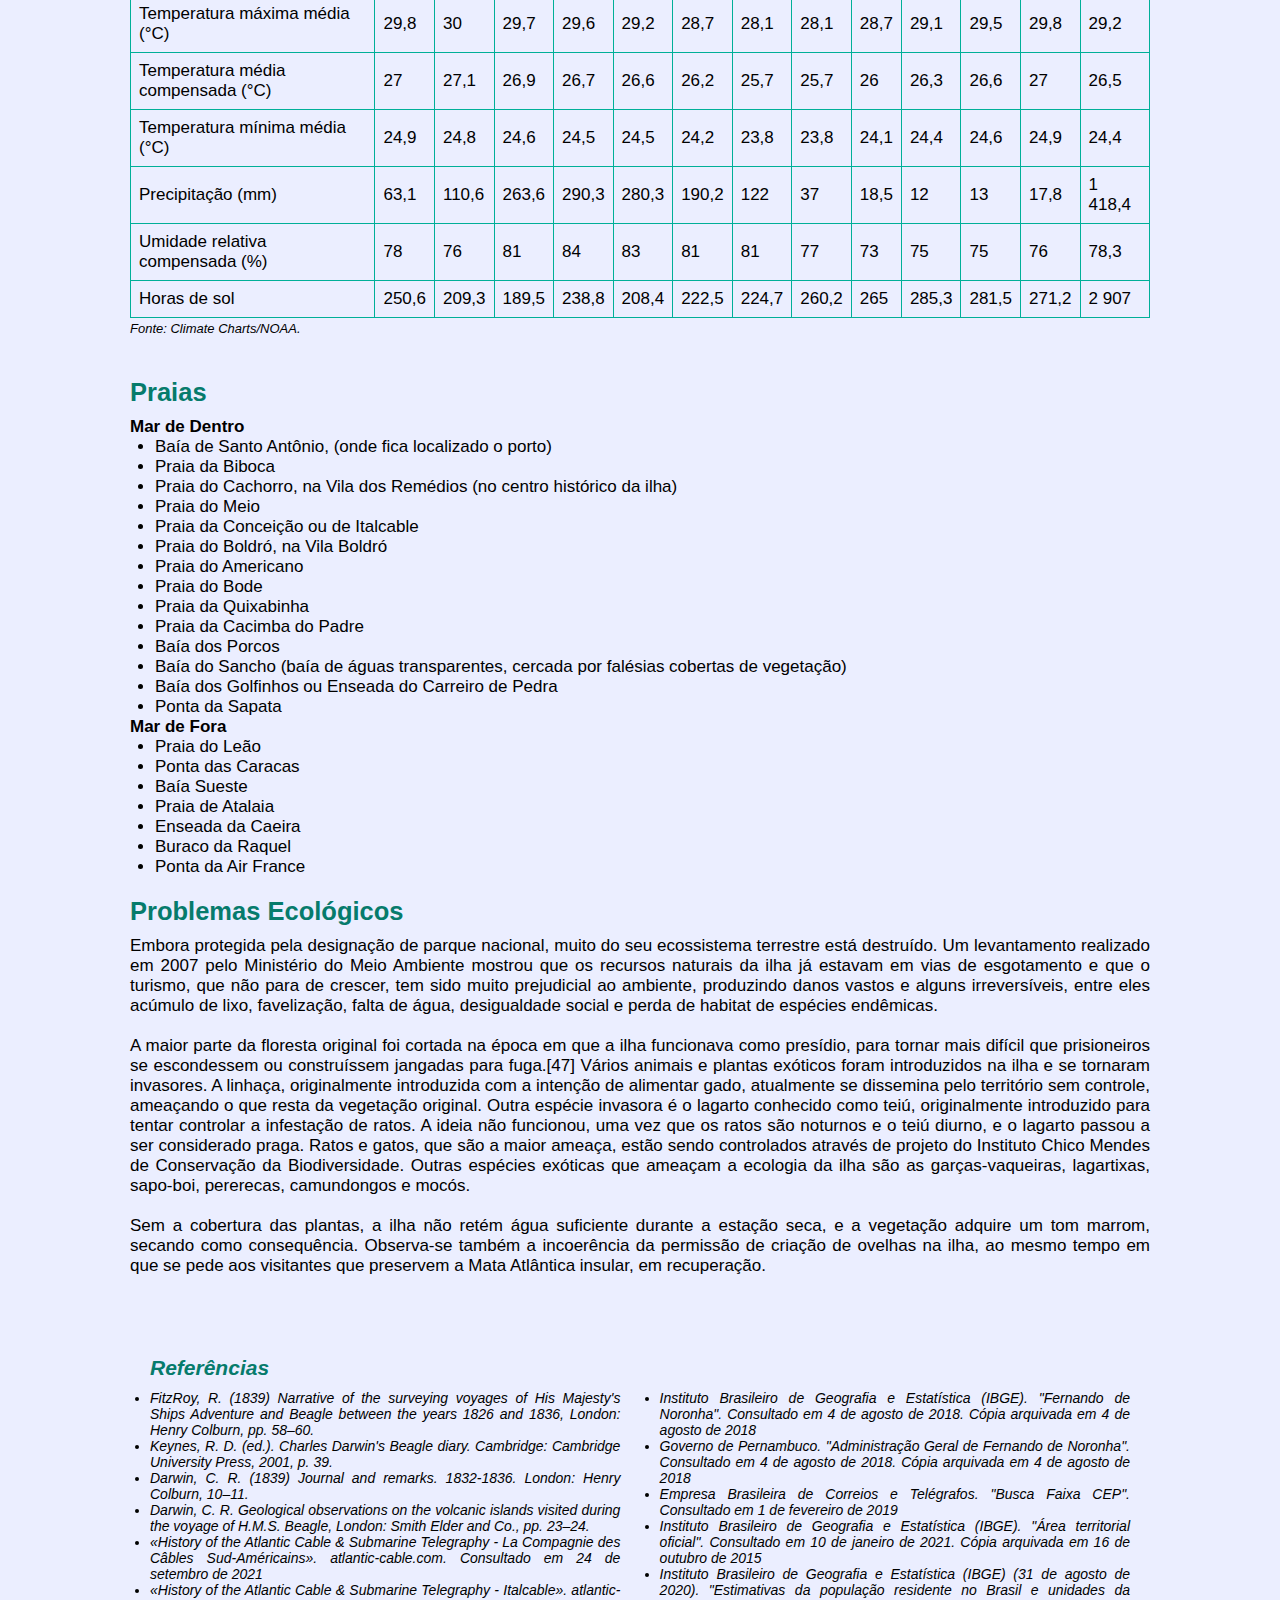
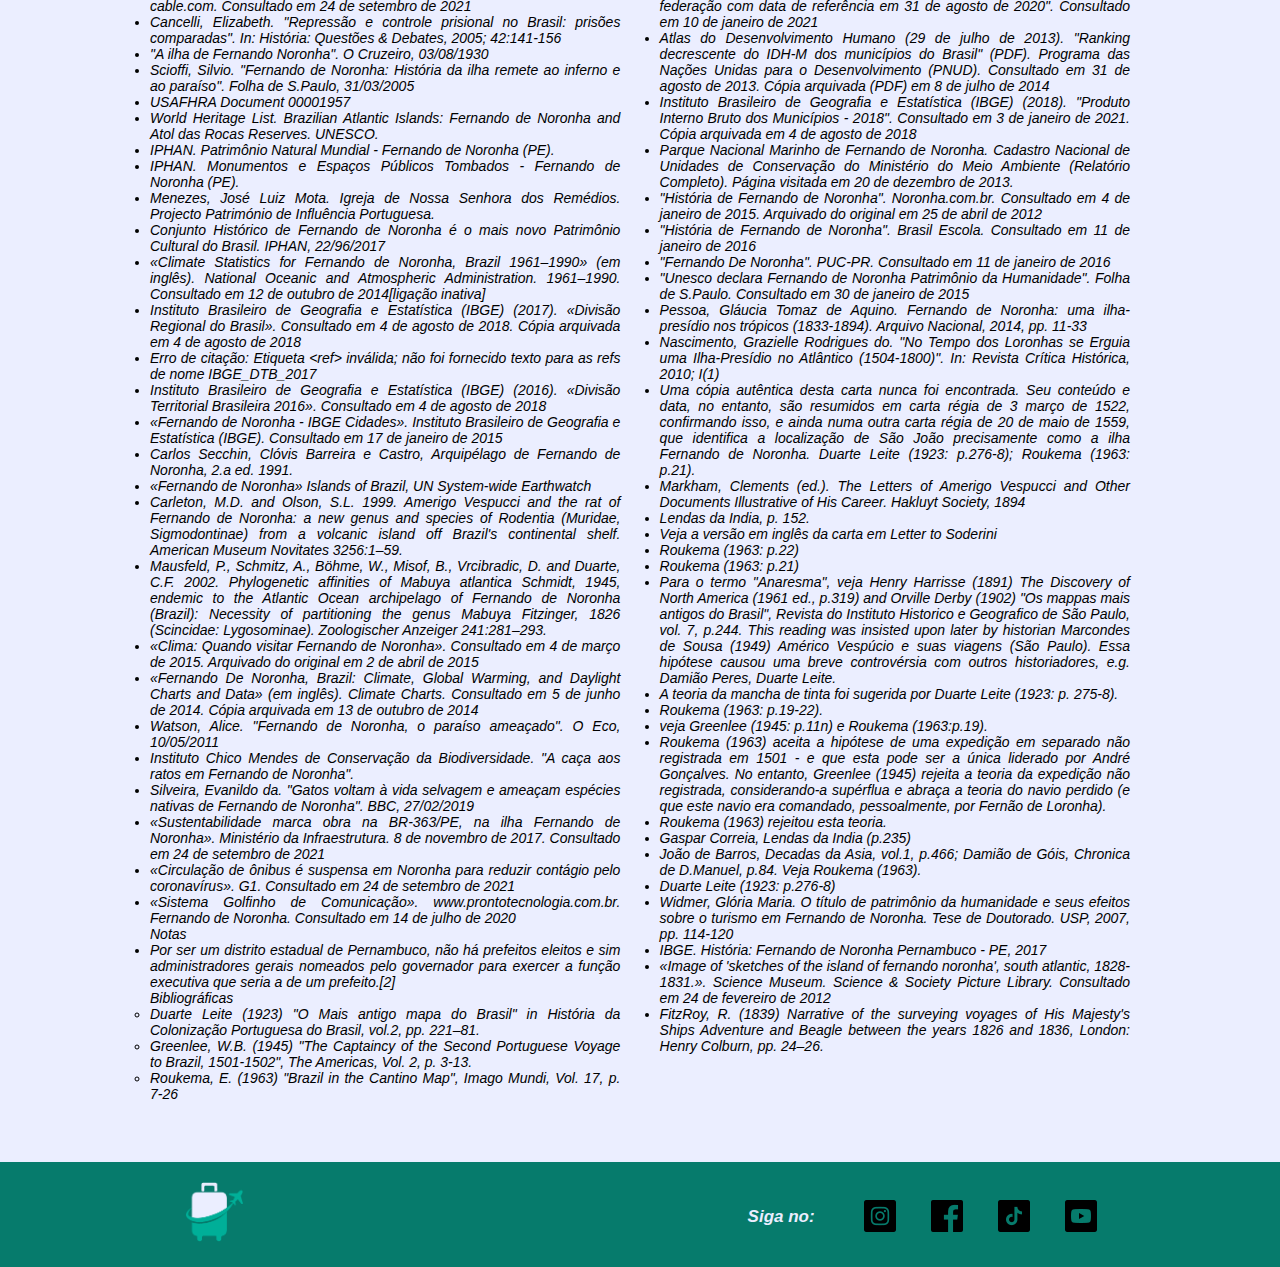
<file: geo.html>
<!DOCTYPE html>
<html lang="pt-br">
<head>
    <meta charset="UTF-8">
    <meta http-equiv="X-UA-Compatible" content="IE=edge">
    <meta name="viewport" content="width=device-width, initial-scale=1.0">
    <link rel="stylesheet" type="text/css" href="style.css" media="screen" />
    <title>Viaje: Fernando de Noronha</title>
</head>
<body>
    <header>
      <nav>
          <ul>
              <li><a href="index.html" id="a">Início</a></li>
              <li><a href="eco.html" id="b">Economia</a></li>
              <li><a href="cultura.html" id="c">Cultura</a></li>
              <li><a href="geo.html" id="d">Geografia</a></li>
              <li><a href="historia.html" id="d">Historia</a></li>
          </ul>
      </nav>
        <img src="imagens/logo_frase.png">
        <div id="titulo">
            <h1><i>CONHEÇA</i> &nbsp; FERNANDO DE NORONHA!</h1>
        </div>        
    </header>

    <div id="container">
        <article>        

            <section id="intro">
                <div>
                    <h2>Visite <em>Fernando de Noronha</em></h2>
                        <br>
                    <p>Fernando de Noronha é um arquipélago brasileiro do estado de Pernambuco. Formado por 21 ilhas, ilhotas e rochedos de origem vulcânica, ocupa uma área total de 26 km² — dos quais 17 km² são da ilha principal — e se situa no Oceano Atlântico a nordeste do Brasil continental, distando 545 km da capital pernambucana, Recife. O centro comercial da ilha é o núcleo urbano de Vila dos Remédios. A administração do Parque Nacional está atualmente a cargo do Instituto Chico Mendes de Conservação da Biodiversidade (ICMBio).</p>
                </div>
            </section>

            <div id="faixa"> <h2>GEOGRAFIA</h2> </div>

            <section id="texto">
                <div>
                   <p>De acordo com a divisão regional vigente desde 2017, instituída pelo IBGE,[55] Fernando de Noronha pertence às Regiões Geográficas Intermediária e Imediata do Recife. Até então, com a vigência das divisões em microrregiões e mesorregiões, fazia parte da microrregião de Fernando de Noronha, que por sua vez estava incluída na mesorregião Metropolitana do Recife.</p>
                   <br>    
                </div>
            </section>

            <section id="assunto">
              <div>
                <h2> Geologia </h2>
                <p>As ilhas deste arquipélago são as partes visíveis de uma cadeia de montanhas submersas. Fernando de Noronha é composto por 21 ilhas, ilhotas e rochedos de origem vulcânica, e possui uma área total de 26 km².[57] A ilha principal compreende 91% da área total do arquipélago, com uma área de 17 km2, sendo 10 km de comprimento e 3,5 km de largura no seu ponto máximo. A base dessa enorme formação vulcânica está cerca de 4 000 metros abaixo do nível do mar. O planalto central da ilha principal é chamado de "Quixaba". As ilhas da Rata, Sela Gineta, Cabeluda e São José, juntamente com as ilhotas do Leão e Viúva compõem praticamente todo o restante do arquipélago.</p>
                  <br>

                <h2> Fauna e Flora</h2>
                <p>O Programa das Nações Unidas para o Meio Ambiente (PNUMA) lista 15 possíveis espécies de plantas endêmicas do arquipélago, incluindo espécies dos gêneros Capparis noronhae (duas espécies), Ceratosanthes noronhae (três espécies), Cayaponia noronhae (duas espécies), Moriordica noronhae, Cereus noronhae, Palicourea noronhae, Guettarda noronhae, Bumelia noronhae, Physalis noronhae e Ficus noronhae.</p>
                 <br>
                <p>As ilhas têm duas aves endêmicas — a cocoruta (Elaenia ridleyana) e o Noronha Vireo (Vireo gracilirostris). Ambas estão presentes na ilha principal; Noronha Vireo também está presente na Ilha Rata. Além disso, há uma corrida endêmica do avoante Zenaida auriculata noronha. Um roedor sigmodontine endêmico, Noronhomys vespuccii, citado por Américo Vespúcio, está extinto.[60] As ilhas têm dois répteis endêmicos, Amphisbaena ridleyi e Trachylepis atlantica.</p>
                 <br>
                <p>O Parque Nacional Marinho de Fernando de Noronha é uma unidade de conservação de proteção integral administrada pelo Instituto Chico Mendes de Conservação da Biodiversidade (ICMBio). Criado em 1988, ocupa a maior parte do arquipélago e possui uma variedade de fauna e flora únicas. Ótimo local para turismo, porém, devido à fiscalização do ICMBio, algumas das ilhas têm a visitação controlada. Boldró é onde está localizado o centro de convenções do Projeto TAMAR/ICMBio. Seu nome foi dado por militares americanos e é originário da expressão em inglês Bold Rock, que significa Pedra Saliente em português.</p>
                 <br>

                <h2>Clima</h2>
                <p>O clima da ilha é o tropical (do tipo As' na classificação climática de Köppen-Geiger, quente o ano todo, com temperatura média anual de 26 °C e chuvas concentradas entre fevereiro e julho, sendo abril o mês mais chuvoso (290 mm). A amplitude térmica é muito pequena, característica da região da Linha do Equador. Ao longo do ano a temperatura da água do mar varia entre 26 °C e 28 °C. Com mais de 2 900 horas de sol por ano, a umidade do ar é relativamente elevada, com médias mensais entre 70% e 90%.</p>
                 <br>
                   <table>
                     <tr>
                       <th>Mês</th>
                       <th>Jan</th>
                       <th>Fev</th>
                       <th>Mar</th>
                       <th>Abr</th>
                       <th>Mai</th>
                       <th>Jun</th>
                       <th>Jul</th>
                       <th>Ago</th>
                       <th>Set</th>
                       <th>Out</th>
                       <th>Nov</th>
                       <th>Dez</th>
                       <th>Ano</th>
                     </tr>
                     <tr>
                       <td>Temperatura máxima média (°C)</td>
                       <td>29,8</td>
                       <td>30</td>
                       <td>29,7</td>
                       <td>29,6</td>
                       <td>29,2</td>
                       <td>28,7</td>
                       <td>28,1</td>
                       <td>28,1</td>
                       <td>28,7</td>
                       <td>29,1</td>
                       <td>29,5</td>
                       <td>29,8</td>
                       <td>29,2</td>
                     </tr>
                     <tr>
                       <td>Temperatura média compensada (°C)</td>
                       <td>27</td>
                       <td>27,1</td>
                       <td>26,9</td>
                       <td>26,7</td>
                       <td>26,6</td>
                       <td>26,2</td>
                       <td>25,7</td>
                       <td>25,7</td>
                       <td>26</td>
                       <td>26,3</td>
                       <td>26,6</td>
                       <td>27</td>
                       <td>26,5</td>
                     </tr>
                     <tr>
                       <td>Temperatura mínima média (°C)</td>
                       <td>24,9</td>
                       <td>24,8</td>
                       <td>24,6</td>
                       <td>24,5</td>
                       <td>24,5</td>
                       <td>24,2</td>
                       <td>23,8</td>
                       <td>23,8</td>
                       <td>24,1</td>
                       <td>24,4</td>
                       <td>24,6</td>
                       <td>24,9</td>
                       <td>24,4</td>
                     </tr>
                     <tr>
                       <td>Precipitação (mm)</td>
                       <td>63,1</td>
                       <td>110,6</td>
                       <td>263,6</td>
                       <td>290,3</td>
                       <td>280,3</td>
                       <td>190,2</td>
                       <td>122</td>
                       <td>37</td>
                       <td>18,5</td>
                       <td>12</td>
                       <td>13</td>
                       <td>17,8</td>
                       <td>1 418,4</td>
                     </tr>
                     <tr>
                       <td>Umidade relativa compensada (%)</td>
                       <td>78</td>
                       <td>76</td>
                       <td>81</td>
                       <td>84</td>
                       <td>83</td>
                       <td>81</td>
                       <td>81</td>
                       <td>77</td>
                       <td>73</td>
                       <td>75</td>
                       <td>75</td>
                       <td>76</td>
                       <td>78,3</td>
                     </tr>
                     <tr>
                       <td>Horas de sol</td>
                       <td>250,6</td>
                       <td>209,3</td>
                       <td>189,5</td>
                       <td>238,8</td>
                       <td>208,4</td>
                       <td>222,5</td>
                       <td>224,7</td>
                       <td>260,2</td>
                       <td>265</td>
                       <td>285,3</td>
                       <td>281,5</td>
                       <td>271,2</td>
                       <td>2 907</td>
                     </tr>
                   </table>
                 <p><spam>Fonte: Climate Charts/NOAA.</spam></p>
                 <br>
              </aside>
                <h2>Praias</h2>
                <ul>
                    <spam>Mar de Dentro</spam>
                    <li>Baía de Santo Antônio, (onde fica localizado o porto)</li>
                    <li>Praia da Biboca</li>
                    <li>Praia do Cachorro, na Vila dos Remédios (no centro histórico da ilha)</li>
                    <li>Praia do Meio</li>
                    <li>Praia da Conceição ou de Italcable</li>
                    <li>Praia do Boldró, na Vila Boldró</li>
                    <li>Praia do Americano</li>
                    <li>Praia do Bode</li>
                    <li>Praia da Quixabinha</li>
                    <li>Praia da Cacimba do Padre</li>
                    <li>Baía dos Porcos</li>
                    <li>Baía do Sancho (baía de águas transparentes, cercada por falésias cobertas de vegetação)</li>
                    <li>Baía dos Golfinhos ou Enseada do Carreiro de Pedra</li>
                    <li>Ponta da Sapata</li>
                    <spam>Mar de Fora</spam>
                    <li>Praia do Leão</li>
                    <li>Ponta das Caracas</li>
                    <li>Baía Sueste</li>
                    <li>Praia de Atalaia</li>
                    <li>Enseada da Caeira</li>
                    <li>Buraco da Raquel</li>
                    <li>Ponta da Air France</li>
                </ul>

                <h2>Problemas Ecológicos</h2>
                <p>Embora protegida pela designação de parque nacional, muito do seu ecossistema terrestre está destruído. Um levantamento realizado em 2007 pelo Ministério do Meio Ambiente mostrou que os recursos naturais da ilha já estavam em vias de esgotamento e que o turismo, que não para de crescer, tem sido muito prejudicial ao ambiente, produzindo danos vastos e alguns irreversíveis, entre eles acúmulo de lixo, favelização, falta de água, desigualdade social e perda de habitat de espécies endêmicas.</p>
                 <br>
                <p>A maior parte da floresta original foi cortada na época em que a ilha funcionava como presídio, para tornar mais difícil que prisioneiros se escondessem ou construíssem jangadas para fuga.[47] Vários animais e plantas exóticos foram introduzidos na ilha e se tornaram invasores. A linhaça, originalmente introduzida com a intenção de alimentar gado, atualmente se dissemina pelo território sem controle, ameaçando o que resta da vegetação original. Outra espécie invasora é o lagarto conhecido como teiú, originalmente introduzido para tentar controlar a infestação de ratos. A ideia não funcionou, uma vez que os ratos são noturnos e o teiú diurno, e o lagarto passou a ser considerado praga. Ratos e gatos, que são a maior ameaça, estão sendo controlados através de projeto do Instituto Chico Mendes de Conservação da Biodiversidade. Outras espécies exóticas que ameaçam a ecologia da ilha são as garças-vaqueiras, lagartixas, sapo-boi, pererecas, camundongos e mocós.</p>
                 <br>
                <p>Sem a cobertura das plantas, a ilha não retém água suficiente durante a estação seca, e a vegetação adquire um tom marrom, secando como consequência. Observa-se também a incoerência da permissão de criação de ovelhas na ilha, ao mesmo tempo em que se pede aos visitantes que preservem a Mata Atlântica insular, em recuperação.</p>
                <br>
              </div>
            </section>
              <section id="ref">
                <div>
                    <h2>Referências</h2>
                    <div id="lado">
                        <ul>
                            <li>Instituto Brasileiro de Geografia e Estatística (IBGE). "Fernando de Noronha". Consultado em 4 de agosto de 2018. Cópia arquivada em 4 de agosto de 2018</li>
                            <li>Governo de Pernambuco. "Administração Geral de Fernando de Noronha". Consultado em 4 de agosto de 2018. Cópia arquivada em 4 de agosto de 2018</li>
                            <li>Empresa Brasileira de Correios e Telégrafos. "Busca Faixa CEP". Consultado em 1 de fevereiro de 2019</li>
                            <li>Instituto Brasileiro de Geografia e Estatística (IBGE). "Área territorial oficial". Consultado em 10 de janeiro de 2021. Cópia arquivada em 16 de outubro de 2015</li>
                            <li>Instituto Brasileiro de Geografia e Estatística (IBGE) (31 de agosto de 2020). "Estimativas da população residente no Brasil e unidades da federação com data de referência em 31 de agosto de 2020". Consultado em 10 de janeiro de 2021</li>
                            <li>Atlas do Desenvolvimento Humano (29 de julho de 2013). "Ranking decrescente do IDH-M dos municípios do Brasil" (PDF). Programa das Nações Unidas para o Desenvolvimento (PNUD). Consultado em 31 de agosto de 2013. Cópia arquivada (PDF) em 8 de julho de 2014</li>
                            <li>Instituto Brasileiro de Geografia e Estatística (IBGE) (2018). "Produto Interno Bruto dos Municípios - 2018". Consultado em 3 de janeiro de 2021. Cópia arquivada em 4 de agosto de 2018</li>
                            <li>Parque Nacional Marinho de Fernando de Noronha. Cadastro Nacional de Unidades de Conservação do Ministério do Meio Ambiente (Relatório Completo). Página visitada em 20 de dezembro de 2013.</li>
                            <li>"História de Fernando de Noronha". Noronha.com.br. Consultado em 4 de janeiro de 2015. Arquivado do original em 25 de abril de 2012</li>
                            <li>"História de Fernando de Noronha". Brasil Escola. Consultado em 11 de janeiro de 2016</li>
                            <li>"Fernando De Noronha". PUC-PR. Consultado em 11 de janeiro de 2016</li>
                            <li>"Unesco declara Fernando de Noronha Patrimônio da Humanidade". Folha de S.Paulo. Consultado em 30 de janeiro de 2015</li>
                            <li>Pessoa, Gláucia Tomaz de Aquino. Fernando de Noronha: uma ilha-presídio nos trópicos (1833-1894). Arquivo Nacional, 2014, pp. 11-33</li>
                            <li>Nascimento, Grazielle Rodrigues do. "No Tempo dos Loronhas se Erguia uma Ilha-Presídio no Atlântico (1504-1800)". In: Revista Crítica Histórica, 2010; I(1)</li>
                            <li>Uma cópia autêntica desta carta nunca foi encontrada. Seu conteúdo e data, no entanto, são resumidos em carta régia de 3 março de 1522, confirmando isso, e ainda numa outra carta régia de 20 de maio de 1559, que identifica a localização de São João precisamente como a ilha Fernando de Noronha. Duarte Leite (1923: p.276-8); Roukema (1963: p.21).</li>
                            <li>Markham, Clements (ed.). The Letters of Amerigo Vespucci and Other Documents Illustrative of His Career. Hakluyt Society, 1894</li>
                            <li>Lendas da India, p. 152.</li>
                            <li>Veja a versão em inglês da carta em Letter to Soderini</li>
                            <li>Roukema (1963: p.22)</li>
                            <li>Roukema (1963: p.21)</li>
                            <li>Para o termo "Anaresma", veja Henry Harrisse (1891) The Discovery of North America (1961 ed., p.319) and Orville Derby (1902) "Os mappas mais antigos do Brasil", Revista do Instituto Historico e Geografico de São Paulo, vol. 7, p.244. This reading was insisted upon later by historian Marcondes de Sousa (1949) Américo Vespúcio e suas viagens (São Paulo). Essa hipótese causou uma breve controvérsia com outros historiadores, e.g. Damião Peres, Duarte Leite.</li>
                            <li>A teoria da mancha de tinta foi sugerida por Duarte Leite (1923: p. 275-8).</li>
                            <li>Roukema (1963: p.19-22).</li>
                            <li>veja Greenlee (1945: p.11n) e Roukema (1963:p.19).</li>
                            <li>Roukema (1963) aceita a hipótese de uma expedição em separado não registrada em 1501 - e que esta pode ser a única liderado por André Gonçalves. No entanto, Greenlee (1945) rejeita a teoria da expedição não registrada, considerando-a supérflua e abraça a teoria do navio perdido (e que este navio era comandado, pessoalmente, por Fernão de Loronha).</li>
                            <li>Roukema (1963) rejeitou esta teoria.</li>
                            <li>Gaspar Correia, Lendas da India (p.235)</li>
                            <li>João de Barros, Decadas da Asia, vol.1, p.466; Damião de Góis, Chronica de D.Manuel, p.84. Veja Roukema (1963).</li>
                            <li>Duarte Leite (1923: p.276-8)</li>
                            <li>Widmer, Glória Maria. O título de patrimônio da humanidade e seus efeitos sobre o turismo em Fernando de Noronha. Tese de Doutorado. USP, 2007, pp. 114-120</li>
                            <li>IBGE. História: Fernando de Noronha Pernambuco - PE, 2017</li>
                            <li>«Image of 'sketches of the island of fernando noronha', south atlantic, 1828-1831.». Science Museum. Science & Society Picture Library. Consultado em 24 de fevereiro de 2012</li>
                            <li>FitzRoy, R. (1839) Narrative of the surveying voyages of His Majesty's Ships Adventure and Beagle between the years 1826 and 1836, London: Henry Colburn, pp. 24–26.</li>
                        </ul> 
                    </div>
    
                    <div>
                        <ul>
                            <li>FitzRoy, R. (1839) Narrative of the surveying voyages of His Majesty's Ships Adventure and Beagle between the years 1826 and 1836, London: Henry Colburn, pp. 58–60.</li>
                            <li>Keynes, R. D. (ed.). Charles Darwin's Beagle diary. Cambridge: Cambridge University Press, 2001, p. 39.</li>
                            <li>Darwin, C. R. (1839) Journal and remarks. 1832-1836. London: Henry Colburn, 10–11.</li>
                            <li>Darwin, C. R. Geological observations on the volcanic islands visited during the voyage of H.M.S. Beagle, London: Smith Elder and Co., pp. 23–24.</li>
                                <li>«History of the Atlantic Cable & Submarine Telegraphy - La Compagnie des Câbles Sud-Américains». atlantic-cable.com. Consultado em 24 de setembro de 2021</li>
                                <li>«History of the Atlantic Cable & Submarine Telegraphy - Italcable». atlantic-cable.com. Consultado em 24 de setembro de 2021</li>
                                <li>Cancelli, Elizabeth. "Repressão e controle prisional no Brasil: prisões comparadas". In: História: Questões & Debates, 2005; 42:141-156</li>
                                <li>"A ilha de Fernando Noronha". O Cruzeiro, 03/08/1930</li>
                                <li>Scioffi, Silvio. "Fernando de Noronha: História da ilha remete ao inferno e ao paraíso". Folha de S.Paulo, 31/03/2005</li>
                                <li>USAFHRA Document 00001957</li>
                                <li>World Heritage List. Brazilian Atlantic Islands: Fernando de Noronha and Atol das Rocas Reserves. UNESCO.</li>
                                <li>IPHAN. Patrimônio Natural Mundial - Fernando de Noronha (PE).</li>
                                <li>IPHAN. Monumentos e Espaços Públicos Tombados - Fernando de Noronha (PE).</li>
                                <li>Menezes, José Luiz Mota. Igreja de Nossa Senhora dos Remédios. Projecto Património de Influência Portuguesa.</li>
                                <li>Conjunto Histórico de Fernando de Noronha é o mais novo Patrimônio Cultural do Brasil. IPHAN, 22/96/2017</li>
                                <li>«Climate Statistics for Fernando de Noronha, Brazil 1961–1990» (em inglês). National Oceanic and Atmospheric Administration. 1961–1990. Consultado em 12 de outubro de 2014[ligação inativa]</li>
                                <li>Instituto Brasileiro de Geografia e Estatística (IBGE) (2017). «Divisão Regional do Brasil». Consultado em 4 de agosto de 2018. Cópia arquivada em 4 de agosto de 2018</li>
                                <li>Erro de citação: Etiqueta &lt;ref&gt; inválida; não foi fornecido texto para as refs de nome IBGE_DTB_2017</li>
                                <li>Instituto Brasileiro de Geografia e Estatística (IBGE) (2016). «Divisão Territorial Brasileira 2016». Consultado em 4 de agosto de 2018</li>
                                <li>«Fernando de Noronha - IBGE Cidades». Instituto Brasileiro de Geografia e Estatística (IBGE). Consultado em 17 de janeiro de 2015</li>
                                <li>Carlos Secchin, Clóvis Barreira e Castro, Arquipélago de Fernando de Noronha, 2.a ed. 1991.</li>
                                <li>«Fernando de Noronha» Islands of Brazil, UN System-wide Earthwatch</li>
                                <li>Carleton, M.D. and Olson, S.L. 1999. Amerigo Vespucci and the rat of Fernando de Noronha: a new genus and species of Rodentia (Muridae, Sigmodontinae) from a volcanic island off Brazil's continental shelf. American Museum Novitates 3256:1–59.</li>
                                <li>Mausfeld, P., Schmitz, A., Böhme, W., Misof, B., Vrcibradic, D. and Duarte, C.F. 2002. Phylogenetic affinities of Mabuya atlantica Schmidt, 1945, endemic to the Atlantic Ocean archipelago of Fernando de Noronha (Brazil): Necessity of partitioning the genus Mabuya Fitzinger, 1826 (Scincidae: Lygosominae). Zoologischer Anzeiger 241:281–293.</li>
                                <li>«Clima: Quando visitar Fernando de Noronha». Consultado em 4 de março de 2015. Arquivado do original em 2 de abril de 2015</li>
                                <li>«Fernando De Noronha, Brazil: Climate, Global Warming, and Daylight Charts and Data» (em inglês). Climate Charts. Consultado em 5 de junho de 2014. Cópia arquivada em 13 de outubro de 2014</li>
                                <li>Watson, Alice. "Fernando de Noronha, o paraíso ameaçado". O Eco, 10/05/2011</li>
                                <li>Instituto Chico Mendes de Conservação da Biodiversidade. "A caça aos ratos em Fernando de Noronha".</li>
                                <li>Silveira, Evanildo da. "Gatos voltam à vida selvagem e ameaçam espécies nativas de Fernando de Noronha". BBC, 27/02/2019</li>
                                <li>«Sustentabilidade marca obra na BR-363/PE, na ilha Fernando de Noronha». Ministério da Infraestrutura. 8 de novembro de 2017. Consultado em 24 de setembro de 2021</li>
                                <li>«Circulação de ônibus é suspensa em Noronha para reduzir contágio pelo coronavírus». G1. Consultado em 24 de setembro de 2021</li>
                                <li>«Sistema Golfinho de Comunicação». www.prontotecnologia.com.br. Fernando de Noronha. Consultado em 14 de julho de 2020</li>
                                <p>Notas</p>
                                <li>Por ser um distrito estadual de Pernambuco, não há prefeitos eleitos e sim administradores gerais nomeados pelo governador para exercer a função executiva que seria a de um prefeito.[2]</li>
                                <p>Bibliográficas</p>
                                <ul>
                                <li>Duarte Leite (1923) "O Mais antigo mapa do Brasil" in História da Colonização Portuguesa do Brasil, vol.2, pp. 221–81.</li>
                                <li>Greenlee, W.B. (1945) "The Captaincy of the Second Portuguese Voyage to Brazil, 1501-1502", The Americas, Vol. 2, p. 3-13.</li>
                                <li>Roukema, E. (1963) "Brazil in the Cantino Map", Imago Mundi, Vol. 17, p. 7-26</li>
                            </ul>
                        </div>
                </div>
              </section>
            </article>
        </div>
    
        <footer>
            <div id="pe">
                <div class="lado">
                    <img src="imagens/logo.png" width="60px" height="60px" id="logo">
                </div>
                <div class="lado">
                    <p>Siga no:</p>
                </div>
    
                <div class="lado">
                    <a href="https://www.instagram.com/"><img src="imagens/insta.png" class="icons"></a>
                    <a href="https://pt-br.facebook.com/"><img src="imagens/face.png" class="icons"></a>
                    <a href="https://www.tiktok.com/pt-BR/"><img src="imagens/tiktok.png" class="icons"></a>
                    <a href="https://www.youtube.com/"><img src="imagens/youtube.png" class="icons"></a>
                </div>
            </div>
        </footer>
    </body>
    </html>
</file>
<file: style.css>
@import url('https://fonts.googleapis.com/css2?family=Geologica&display=swap');

*{
    margin: 0px;
    padding: 0px;
}

body{
    background-color: #EBEEFF;
    font-size: 17px;
    font-family:'Gill Sans', 'Gill Sans MT', Calibri, 'Trebuchet MS', sans-serif;
}

h2{
    margin-bottom: 10px;
    margin-top: 20px;
}
p spam{
    font-size: 13px;
    font-style: italic;
}
ul spam{
    font-weight: bold;
}
header{
    background-color: #067B6C;
    height: 30vh;
    display: block;
    margin: 0 auto;
}

header img{
    height: 150px;
    width: 150px;
    left: 150px;
    position: relative;
    margin-top: 40px;

}
header h1{
    color: #00AF98;
    font-size: 40px;
    font-family: 'Geologica', sans-serif;
}
header i{
    color: #EBEEFF;
}

header #titulo{
    float: right;
    width: 800px;
    display: flex;
    text-align: center;
    position: relative;
    transform: translate(-3%, 185%);
}

nav {
    display: flex;
    align-items: center;
    justify-content: center;
    position: fixed;
    top: 0;
    width: 100%;
    height: 40px; 
    background-color: #00AF98;
    box-shadow: 0px 2px 14px 0px grey;
    z-index: 999;
}

nav ul li {
    float: left;
    list-style:none;
}
nav ul li a {
    color: #EBEEFF;
    padding: 0px 55px;
    text-decoration: none; 
    font-size: 17px;
}
nav ul li a:hover{
    background-color: #067B6C;
    padding: 14px 55px;
    color: white;
}
section{
    text-align: justify;
}
#intro{
    padding: 50px 40px;    
    background-image: url(https://upload.wikimedia.org/wikipedia/commons/thumb/3/3c/Fernando_de_Noronha_-_vista_aera.jpg/800px-Fernando_de_Noronha_-_vista_aera.jpg);
    background-repeat: no-repeat;
    background-attachment: fixed;
    background-size: cover;
    background-position-y: -30vh;
}

#intro div{
    padding: 50px 70px;
    height: 20vh;
    background-color: rgba(235,238,255,0.9);
    border-radius: 10px;
    color: black;
}
#intro h2{
    margin-top: 0;
    margin-bottom: 0;
}
#texto{
    padding: 0px 130px;    
}

.direita{
    float: right;
    padding-left: 80px;
    width: 150px;
    margin-right: 40px;
    display: flex;
    justify-content: center;
}
aside img{
    max-width: 190px;
    padding-bottom: 30px;
    height: auto;
    display: block;
    margin: auto;
}
figcaption{
    margin-bottom: 20px;
    font-size: 13px;
}


#faixa{
    padding: 20px;
    margin-bottom: 20px;
    background-color: #067B6C;
    color: #EBEEFF;
}
#faixa > h2{
    font-size: 26px;
    margin-left: 30px;
    margin-top: 0;
    margin-bottom: 0;
}

#assunto{
    padding: 0px 130px;    
}
#assunto > div > h2, #ref > div > h2{
    color: #067B6C;
}

table {
    width: 100%;
    border-collapse: collapse;
}
th, td {
    padding: 8px;
    text-align: left;
    border: 1px solid #00AF98;
}
th {
    background-color: #067B6C;
    color: #EBEEFF;
}

#assunto ul li{
    margin-left: 25px;
}

#ref{
    margin: 60px 150px;
    font-size: 14px;
    font-style: italic;
}

#ref > div > div{
    width: 48%;
}
#lado{
    float: right;
    width: 48%;
}

footer{
    margin-top: 40px;
    background-color: #067B6C;
    display: flex;
    justify-content: center;
    align-items: center;
    color: #EBEEFF;
}
footer .icons{
    padding: 30px 15px;
}
footer .lado{
    display: inline-block;
    position: relative;
    left: 60%;
}
footer p{
    position: relative;
    margin-right: 30px;
    bottom: 40px;
    font-weight:bolder;
    font-style: italic;
}
footer #logo{
    position: relative;
    left: -500px;
    padding: 20px 0px;

}
</file>
